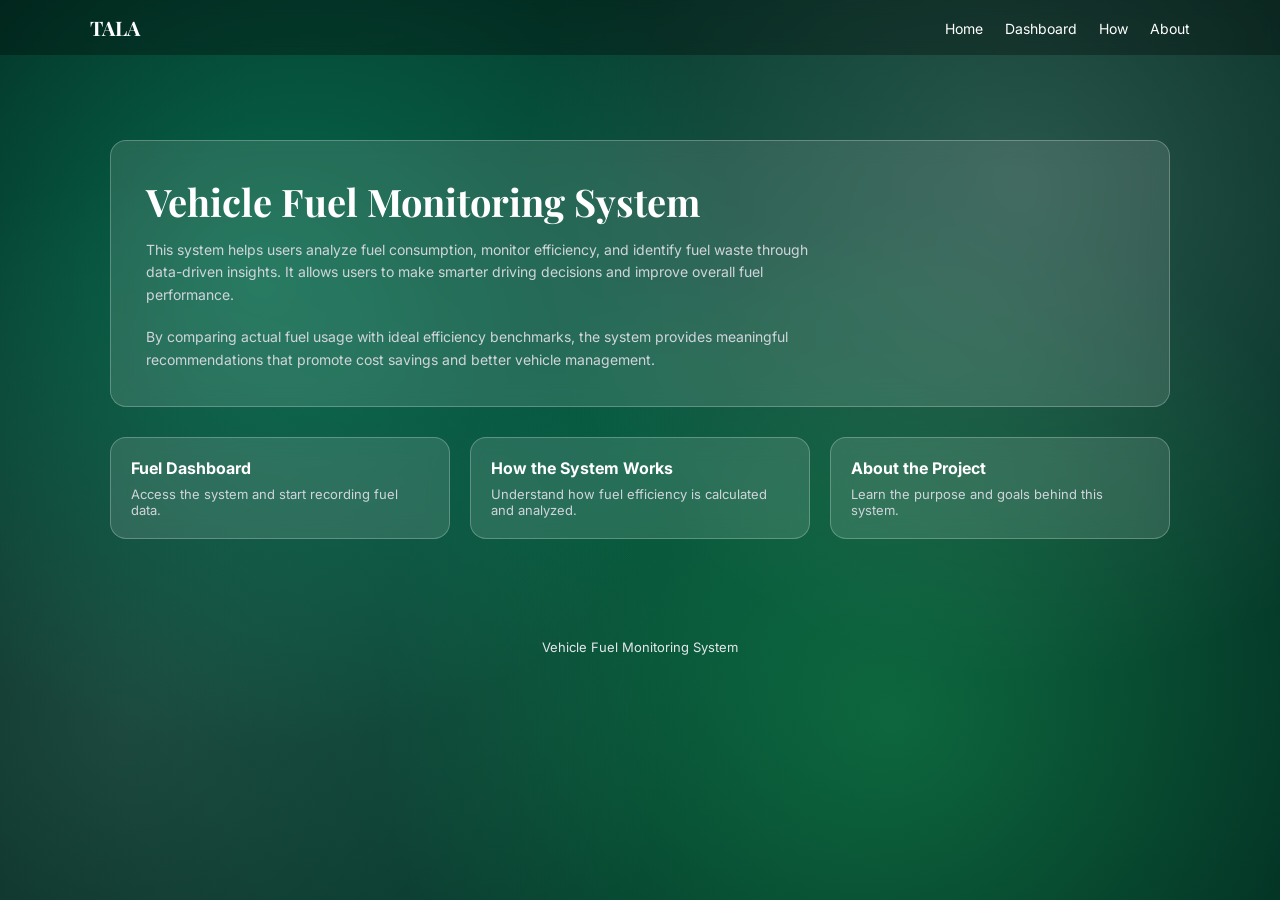
<file: index.html>
<!DOCTYPE html>
<html lang="en">
<head>
<meta charset="utf-8" />
<meta name="viewport" content="width=device-width,initial-scale=1" />
<title>MMB Fuel System</title>

<link href="https://fonts.googleapis.com/css2?family=Inter:wght@300;400;600;700&family=Playfair+Display:wght@400;700&display=swap" rel="stylesheet">

<style>
:root{
  --white:#ffffff;
  --muted:#d1d5db;
  --glass:rgba(255,255,255,0.12);
  --border:rgba(255,255,255,0.25);
  --radius:16px;
  --maxw:1100px;
}

*{margin:0;padding:0;box-sizing:border-box;}

body{
  font-family: Inter, sans-serif;
  color: white;
  min-height: 100vh;
  overflow-x: hidden;

  background:
    radial-gradient(circle at 20% 30%, rgba(16,185,129,0.35), transparent 40%),
    radial-gradient(circle at 80% 20%, rgba(255,255,255,0.15), transparent 40%),
    radial-gradient(circle at 70% 80%, rgba(34,197,94,0.30), transparent 45%),
    radial-gradient(circle at 10% 80%, rgba(255,255,255,0.10), transparent 40%),
    radial-gradient(circle at 50% 50%, #064e3b, #022c22);
}

header{
  position:fixed;
  top:0;left:0;right:0;
  background:rgba(0,0,0,0.3);
  backdrop-filter:blur(8px);
  padding:14px 20px;
  z-index:1000;
}

.nav{
  max-width:var(--maxw);
  margin:auto;
  display:flex;
  justify-content:space-between;
  align-items:center;
}

.brand{
  font-family:"Playfair Display";
  font-size:20px;
  font-weight:700;
  cursor:pointer;
}

nav a{
  color:white;
  margin-left:18px;
  font-size:14px;
  text-decoration:none;
  cursor:pointer;
  transition:.2s;
}

nav a:hover{
  opacity:0.8;
}

main{
  max-width:var(--maxw);
  margin:auto;
  padding:140px 20px 60px;
}

.hero-box{
  width:100%;
  background:var(--glass);
  border:1px solid var(--border);
  backdrop-filter:blur(10px);
  padding:35px;
  border-radius:var(--radius);
  margin-bottom:30px;
}

.hero-box h1{
  font-family:"Playfair Display";
  font-size:38px;
  margin-bottom:12px;
}

.hero-box p{
  color:var(--muted);
  font-size:14px;
  line-height:1.6;
  max-width:700px;
}

.grid{
  display:grid;
  grid-template-columns:repeat(3,1fr);
  gap:20px;
}

.card{
  background:var(--glass);
  border:1px solid var(--border);
  backdrop-filter:blur(10px);
  padding:20px;
  border-radius:var(--radius);
  transition:.3s;
  cursor:pointer;
}

.card:hover{
  transform:translateY(-6px);
}

.card h3{
  font-size:16px;
  margin-bottom:8px;
}

.card p{
  font-size:13px;
  color:var(--muted);
}

footer{
  text-align:center;
  padding:40px;
  font-size:13px;
  color:#e5e7eb;
}

@media(max-width:900px){
  .grid{
    grid-template-columns:1fr;
  }
}
</style>
</head>

<body>

<header>
  <div class="nav">
    <div class="brand" onclick="goTo('index.html')">TALA</div>
    <nav>
      <a onclick="goTo('index.html')">Home</a>
      <a onclick="goTo('dashboard.html')">Dashboard</a>
      <a onclick="goTo('how.html')">How</a>
      <a onclick="goTo('about.html')">About</a>
    </nav>
  </div>
</header>

<main>

<div class="hero-box">
  <h1>Vehicle Fuel Monitoring System</h1>

  <p>
    This system helps users analyze fuel consumption, monitor efficiency,
    and identify fuel waste through data-driven insights. It allows users
    to make smarter driving decisions and improve overall fuel performance.
  </p>

  <br>

  <p>
    By comparing actual fuel usage with ideal efficiency benchmarks,
    the system provides meaningful recommendations that promote
    cost savings and better vehicle management.
  </p>
</div>

<div class="grid">

  <div class="card" onclick="goTo('dashboard.html')">
    <h3>Fuel Dashboard</h3>
    <p>Access the system and start recording fuel data.</p>
  </div>

  <div class="card" onclick="goTo('how.html')">
    <h3>How the System Works</h3>
    <p>Understand how fuel efficiency is calculated and analyzed.</p>
  </div>

  <div class="card" onclick="goTo('about.html')">
    <h3>About the Project</h3>
    <p>Learn the purpose and goals behind this system.</p>
  </div>

</div>

</main>

<footer>
  Vehicle Fuel Monitoring System
</footer>

<script>
function goTo(page){
  window.location.href = page;
}
</script>

</body>
</html>
</file>
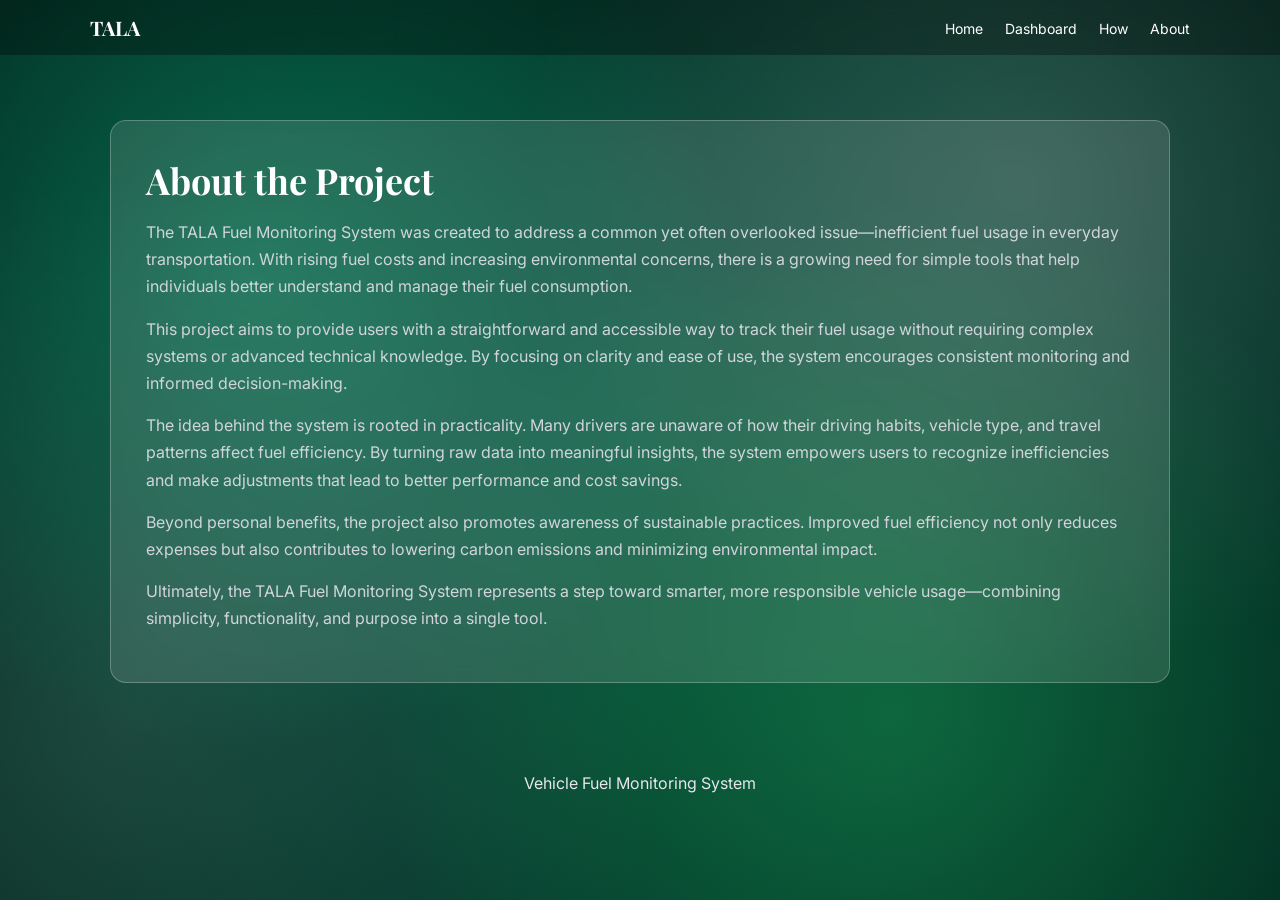
<file: about.html>
<!DOCTYPE html>
<html lang="en">
<head>
<meta charset="utf-8" />
<meta name="viewport" content="width=device-width,initial-scale=1" />
<title>About - TALA Fuel System</title>

<link href="https://fonts.googleapis.com/css2?family=Inter:wght@300;400;600;700&family=Playfair+Display:wght@400;700&display=swap" rel="stylesheet">

<style>

:root{
  --muted:#d1d5db;
  --glass:rgba(255,255,255,0.12);
  --border:rgba(255,255,255,0.25);
  --radius:16px;
  --maxw:1100px;
}

*{margin:0;padding:0;box-sizing:border-box;}

body{
  font-family:Inter, sans-serif;
  color:white;
  min-height:100vh;

  background:
    radial-gradient(circle at 20% 30%, rgba(16,185,129,0.35), transparent 40%),
    radial-gradient(circle at 80% 20%, rgba(255,255,255,0.15), transparent 40%),
    radial-gradient(circle at 70% 80%, rgba(34,197,94,0.30), transparent 45%),
    radial-gradient(circle at 10% 80%, rgba(255,255,255,0.10), transparent 40%),
    radial-gradient(circle at center, #064e3b, #022c22);
}

header{
  position:fixed;
  top:0;left:0;right:0;
  background:rgba(0,0,0,0.3);
  backdrop-filter:blur(8px);
  padding:14px 20px;
  z-index:1000;
}

.nav{
  max-width:var(--maxw);
  margin:auto;
  display:flex;
  justify-content:space-between;
  align-items:center;
}

.brand{
  font-family:"Playfair Display";
  font-size:20px;
  font-weight:700;
  cursor:pointer;
}

nav a{
  color:white;
  margin-left:18px;
  font-size:14px;
  text-decoration:none;
  cursor:pointer;
  transition:.2s;
}

nav a:hover{
  opacity:0.8;
}

main{
  max-width:var(--maxw);
  margin:auto;
  padding:120px 20px 60px;
}

.hero-box{
  background:var(--glass);
  border:1px solid var(--border);
  backdrop-filter:blur(10px);
  padding:35px;
  border-radius:var(--radius);
}

.hero-box h1{
  font-family:"Playfair Display";
  font-size:36px;
  margin-bottom:15px;
}

.hero-box p{
  color:var(--muted);
  line-height:1.7;
  margin-bottom:15px;
}

footer{
  text-align:center;
  padding:30px;
  color:#e5e7eb;
}
</style>
</head>

<body>

<header>
  <div class="nav">
    <div class="brand" onclick="goTo('index.html')">TALA</div>
    <nav>
      <a onclick="goTo('index.html')">Home</a>
      <a onclick="goTo('dashboard.html')">Dashboard</a>
      <a onclick="goTo('how.html')">How</a>
      <a onclick="goTo('about.html')">About</a>
    </nav>
  </div>
</header>

<main>

<div class="hero-box">
  <h1>About the Project</h1>

  <p>
    The TALA Fuel Monitoring System was created to address a common yet often overlooked issue—inefficient fuel usage in everyday transportation. With rising fuel costs and increasing environmental concerns, there is a growing need for simple tools that help individuals better understand and manage their fuel consumption.
  </p>

  <p>
    This project aims to provide users with a straightforward and accessible way to track their fuel usage without requiring complex systems or advanced technical knowledge. By focusing on clarity and ease of use, the system encourages consistent monitoring and informed decision-making.
  </p>

  <p>
    The idea behind the system is rooted in practicality. Many drivers are unaware of how their driving habits, vehicle type, and travel patterns affect fuel efficiency. By turning raw data into meaningful insights, the system empowers users to recognize inefficiencies and make adjustments that lead to better performance and cost savings.
  </p>

  <p>
    Beyond personal benefits, the project also promotes awareness of sustainable practices. Improved fuel efficiency not only reduces expenses but also contributes to lowering carbon emissions and minimizing environmental impact.
  </p>

  <p>
    Ultimately, the TALA Fuel Monitoring System represents a step toward smarter, more responsible vehicle usage—combining simplicity, functionality, and purpose into a single tool.
  </p>

</div>

</main>

<footer>
  Vehicle Fuel Monitoring System
</footer>

<script>
function goTo(page){
  window.location.href = page;
}
</script>

</body>
</html>
</file>
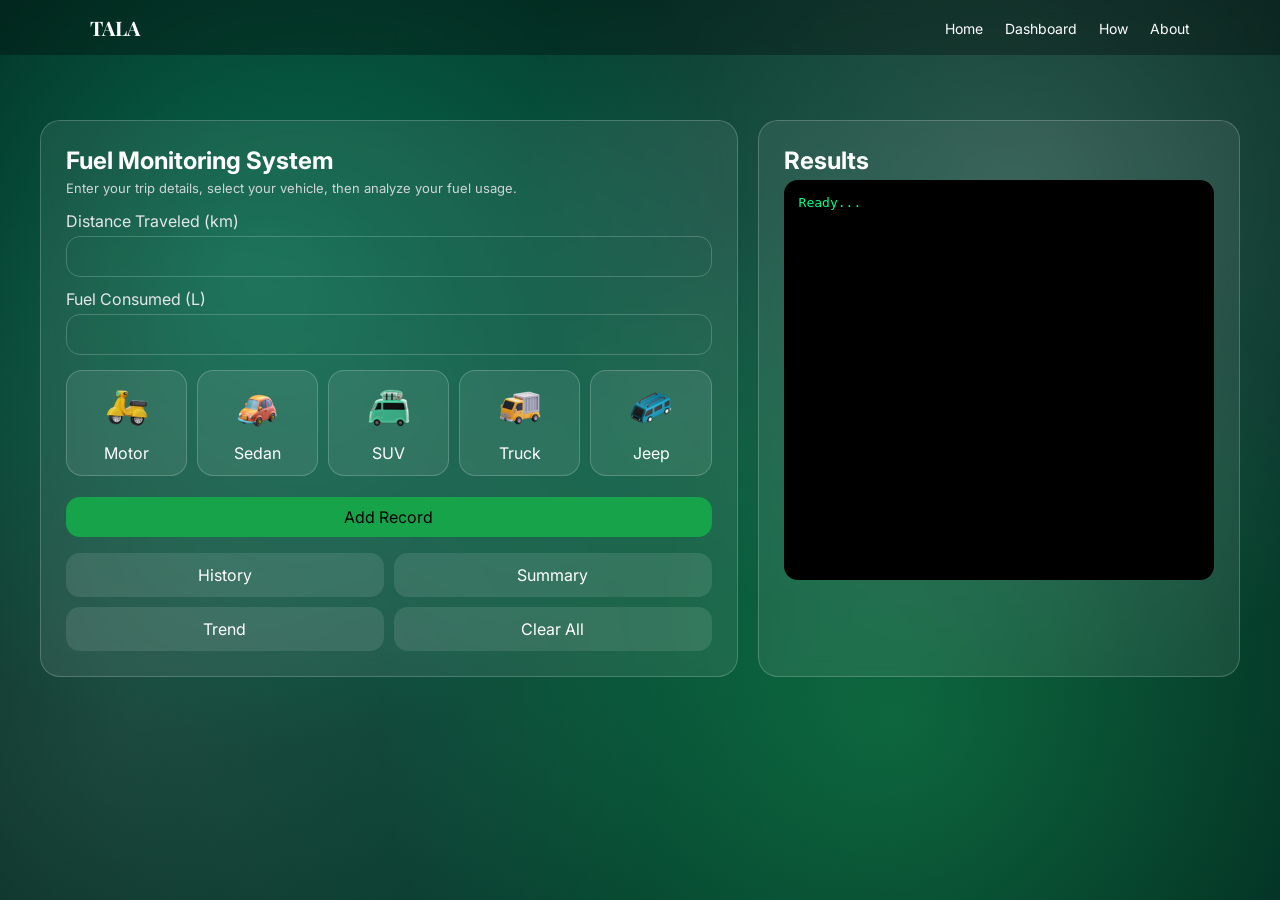
<file: dashboard.html>
<!DOCTYPE html>
<html>
<head>
<title>Fuel Dashboard</title>

<link href="https://fonts.googleapis.com/css2?family=Inter:wght@300;400;600;700&family=Playfair+Display:wght@400;700&display=swap" rel="stylesheet">

<style>
:root{
  --maxw:1100px;
}

*{margin:0;padding:0;box-sizing:border-box;}

body{
  font-family:'Inter', sans-serif;
  color:white;
  min-height:100vh;

  background:
    radial-gradient(circle at 20% 30%, rgba(16,185,129,0.35), transparent 40%),
    radial-gradient(circle at 80% 20%, rgba(255,255,255,0.15), transparent 40%),
    radial-gradient(circle at 70% 80%, rgba(34,197,94,0.30), transparent 45%),
    radial-gradient(circle at 10% 80%, rgba(255,255,255,0.10), transparent 40%),
    radial-gradient(circle at center, #064e3b, #022c22);
}

header{
  position:fixed;
  top:0;left:0;right:0;
  background:rgba(0,0,0,0.3);
  backdrop-filter:blur(8px);
  padding:14px 20px;
  z-index:1000;
}

.nav{
  max-width:var(--maxw);
  margin:auto;
  display:flex;
  justify-content:space-between;
  align-items:center;
}

.brand{
  font-family:"Playfair Display";
  font-size:20px;
  font-weight:700;
  cursor:pointer;
}

nav a{
  color:white;
  margin-left:18px;
  font-size:14px;
  text-decoration:none;
  cursor:pointer;
  transition:.2s;
}

nav a:hover{
  opacity:0.8;
}

.container{
  display:flex;
  gap:20px;
  padding:120px 40px 40px;
}

.left{flex:0.6;}
.right{flex:0.4;}

.box{
  background:rgba(255,255,255,0.08);
  border:1px solid rgba(255,255,255,0.2);
  backdrop-filter:blur(10px);
  border-radius:20px;
  padding:25px;
}

h2{margin-bottom:5px;}

.instruction{
  font-size:13px;
  color:#d1d5db;
  margin-bottom:15px;
}

label{
  font-size:16px;
  color:#e5e7eb;
  margin-bottom:5px;
  display:block;
}

.input-row{margin-bottom:12px;}

input{
  width:100%;
  padding:12px;
  border-radius:14px;
  border:1px solid rgba(255,255,255,0.2);
  background:transparent;
  color:white;
}

.vehicle-grid{
  display:grid;
  grid-template-columns:repeat(5,1fr);
  gap:10px;
  margin:15px 0;
}

.vehicle{
  text-align:center;
  padding:12px;
  border-radius:16px;
  background:rgba(255,255,255,0.08);
  border:1px solid rgba(255,255,255,0.2);
  cursor:pointer;
  transition:.2s;
}

.vehicle:hover{
  background:rgba(255,255,255,0.15);
}

.vehicle img{
  height:50px;
  margin-bottom:6px;
}

.vehicle.active{
  border:2px solid #22c55e;
}

.add-btn{
  width:100%;
  margin:6px 0;
  padding:10px;
  border-radius:14px;
  border:none;
  background:#16a34a;
  font-size:16px;
  cursor:pointer;
  font-family:"Inter";
}

.actions{
  display:grid;
  grid-template-columns:1fr 1fr;
  gap:10px;
  margin-top:10px;
}

.actions button{
  padding:12px;
  border-radius:14px;
  border:none;
  background:rgba(255,255,255,0.1);
  color:white;
  font-size:16px;
  cursor:pointer;
  font-family:"Inter";
}

.output{
  background:#000;
  border-radius:14px;
  padding:15px;
  height:400px;
  overflow:auto;
}

pre{color:#00ff88;}

@media(max-width:900px){
  .container{flex-direction:column;}
}
</style>
</head>

<body>

<header>
  <div class="nav">
    <div class="brand" onclick="goTo('index.html')">TALA</div>
    <nav>
      <a onclick="goTo('index.html')">Home</a>
      <a onclick="goTo('dashboard.html')">Dashboard</a>
      <a onclick="goTo('how.html')">How</a>
      <a onclick="goTo('about.html')">About</a>
    </nav>
  </div>
</header>

<div class="container">

<!-- LEFT -->
<div class="box left">

<h2>Fuel Monitoring System</h2>
<p class="instruction">
  Enter your trip details, select your vehicle, then analyze your fuel usage.
</p>

<label>Distance Traveled (km)</label>
<div class="input-row">
  <input id="distance">
</div>

<label>Fuel Consumed (L)</label>
<div class="input-row">
  <input id="fuel">
</div>

<div class="vehicle-grid">

  <div class="vehicle" onclick="setVehicle('motorcycle', this)">
    <img src="pic/1.png">
    <p>Motor</p>
  </div>

  <div class="vehicle" onclick="setVehicle('sedan', this)">
    <img src="pic/2.png">
    <p>Sedan</p>
  </div>

  <div class="vehicle" onclick="setVehicle('suv', this)">
    <img src="pic/3.png">
    <p>SUV</p>
  </div>

  <div class="vehicle" onclick="setVehicle('truck', this)">
    <img src="pic/4.png">
    <p>Truck</p>
  </div>

  <div class="vehicle" onclick="setVehicle('jeep', this)">
    <img src="pic/5.png">
    <p>Jeep</p>
  </div>

</div>

<button class="add-btn" onclick="addRecord()">Add Record</button>

<div class="actions">
  <button onclick="showHistory()">History</button>
  <button onclick="showSummary()">Summary</button>
  <button onclick="analyzeTrend()">Trend</button>
  <button onclick="clearEverything()">Clear All</button>
</div>

</div>

<div class="box right">
<h2>Results</h2>
<div class="output">
<pre id="output">Ready...</pre>
</div>
</div>

</div>

<script src="app.js"></script>

</body>
</html>
</file>
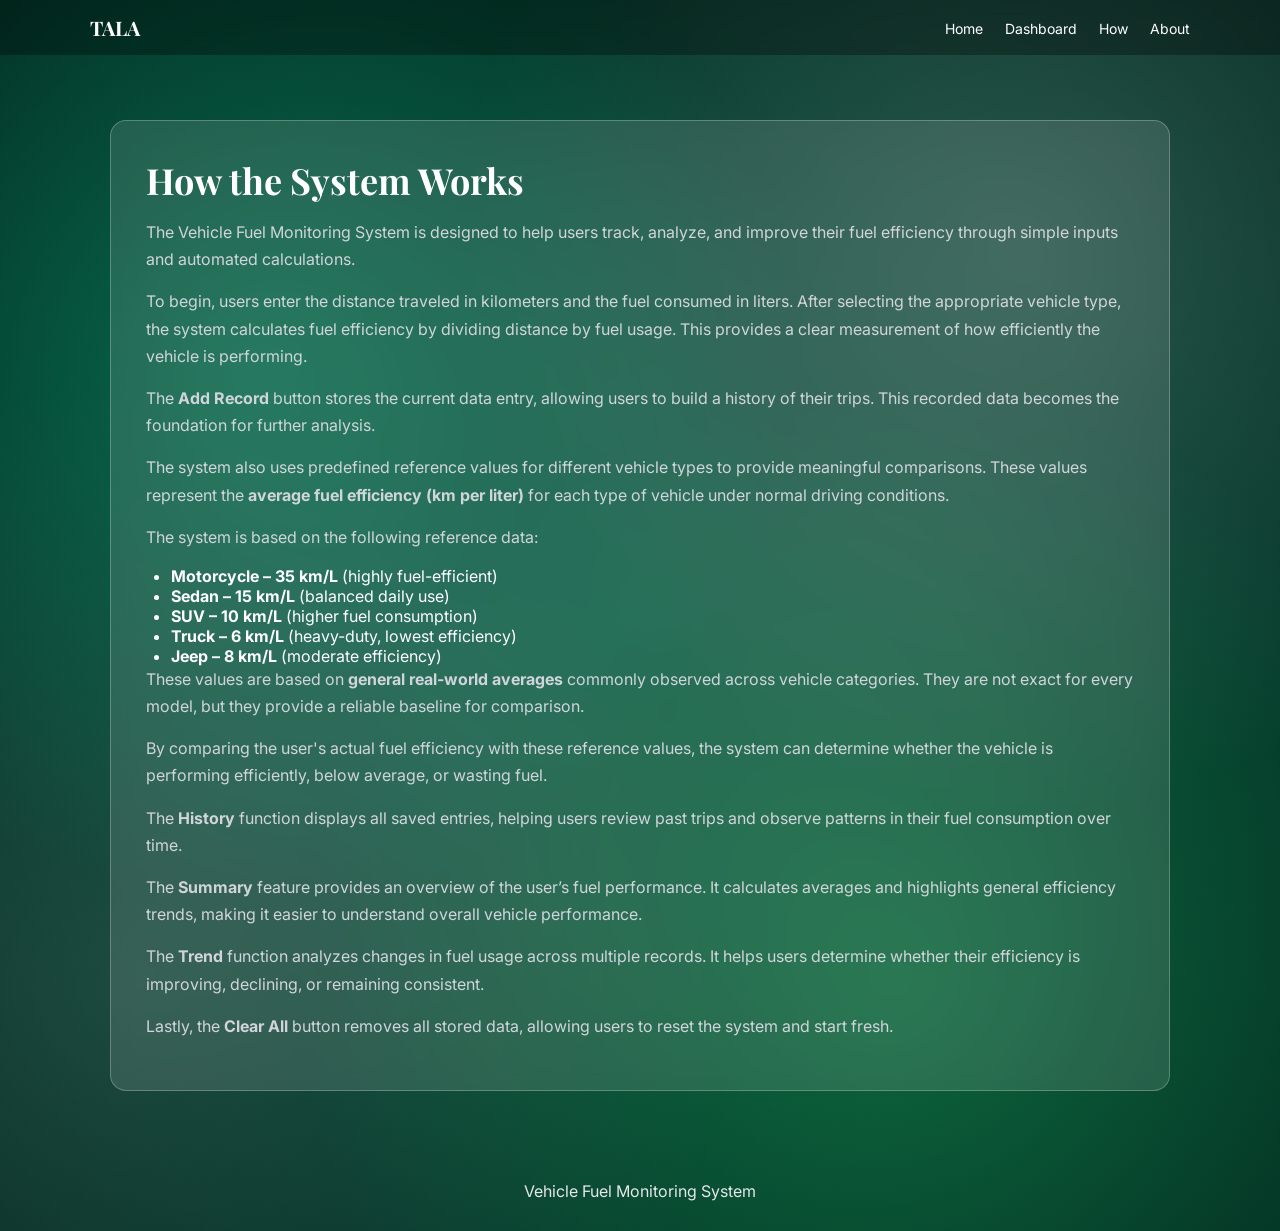
<file: how.html>
<!DOCTYPE html>
<html lang="en">
<head>
<meta charset="utf-8" />
<meta name="viewport" content="width=device-width,initial-scale=1" />
<title>How It Works - TALA Fuel System</title>

<link href="https://fonts.googleapis.com/css2?family=Inter:wght@300;400;600;700&family=Playfair+Display:wght@400;700&display=swap" rel="stylesheet">

<style>
:root{
  --muted:#d1d5db;
  --glass:rgba(255,255,255,0.12);
  --border:rgba(255,255,255,0.25);
  --radius:16px;
  --maxw:1100px;
}

*{margin:0;padding:0;box-sizing:border-box;}

body{
  font-family:Inter, sans-serif;
  color:white;
  min-height:100vh;

  background:
    radial-gradient(circle at 20% 30%, rgba(16,185,129,0.35), transparent 40%),
    radial-gradient(circle at 80% 20%, rgba(255,255,255,0.15), transparent 40%),
    radial-gradient(circle at 70% 80%, rgba(34,197,94,0.30), transparent 45%),
    radial-gradient(circle at 10% 80%, rgba(255,255,255,0.10), transparent 40%),
    radial-gradient(circle at center, #064e3b, #022c22);
}

header{
  position:fixed;
  top:0;left:0;right:0;
  background:rgba(0,0,0,0.3);
  backdrop-filter:blur(8px);
  padding:14px 20px;
  z-index:1000;
}

.nav{
  max-width:var(--maxw);
  margin:auto;
  display:flex;
  justify-content:space-between;
  align-items:center;
}

.brand{
  font-family:"Playfair Display";
  font-size:20px;
  font-weight:700;
  cursor:pointer;
}

nav a{
  color:white;
  margin-left:18px;
  font-size:14px;
  text-decoration:none;
  cursor:pointer;
  transition:.2s;
}

nav a:hover{
  opacity:0.8;
}

main{
  max-width:var(--maxw);
  margin:auto;
  padding:120px 20px 60px;
}

.hero-box{
  background:var(--glass);
  border:1px solid var(--border);
  backdrop-filter:blur(10px);
  padding:35px;
  border-radius:var(--radius);
}

.hero-box h1{
  font-family:"Playfair Display";
  font-size:36px;
  margin-bottom:15px;
}

.hero-box p{
  color:var(--muted);
  line-height:1.7;
  margin-bottom:15px;
}

footer{
  text-align:center;
  padding:30px;
  color:#e5e7eb;
}
</style>
</head>

<body>

<header>
  <div class="nav">
    <div class="brand" onclick="goTo('index.html')">TALA</div>
    <nav>
      <a onclick="goTo('index.html')">Home</a>
      <a onclick="goTo('dashboard.html')">Dashboard</a>
      <a onclick="goTo('how.html')">How</a>
      <a onclick="goTo('about.html')">About</a>
    </nav>
  </div>
</header>

<main>

<div class="hero-box">
  <h1>How the System Works</h1>

  <p>
    The Vehicle Fuel Monitoring System is designed to help users track, analyze, and improve their fuel efficiency through simple inputs and automated calculations.
  </p>

  <p>
    To begin, users enter the distance traveled in kilometers and the fuel consumed in liters. After selecting the appropriate vehicle type, the system calculates fuel efficiency by dividing distance by fuel usage. This provides a clear measurement of how efficiently the vehicle is performing.
  </p>

  <p>
    The <b>Add Record</b> button stores the current data entry, allowing users to build a history of their trips. This recorded data becomes the foundation for further analysis.
  </p>

  <p>
  The system also uses predefined reference values for different vehicle types to provide meaningful comparisons. These values represent the <b>average fuel efficiency (km per liter)</b> for each type of vehicle under normal driving conditions.
</p>

<p>
  The system is based on the following reference data:
</p>

<div style="margin-left:25px;">
  <ul>
    <li><b>Motorcycle – 35 km/L</b> (highly fuel-efficient)</li>
    <li><b>Sedan – 15 km/L</b> (balanced daily use)</li>
    <li><b>SUV – 10 km/L</b> (higher fuel consumption)</li>
    <li><b>Truck – 6 km/L</b> (heavy-duty, lowest efficiency)</li>
    <li><b>Jeep – 8 km/L</b> (moderate efficiency)</li>
  </ul>
</div>

<p>
  These values are based on <b>general real-world averages</b> commonly observed across vehicle categories. They are not exact for every model, but they provide a reliable baseline for comparison.
</p>

<p>
  By comparing the user's actual fuel efficiency with these reference values, the system can determine whether the vehicle is performing efficiently, below average, or wasting fuel.
</p>

  <p>
    The <b>History</b> function displays all saved entries, helping users review past trips and observe patterns in their fuel consumption over time.
  </p>

  <p>
    The <b>Summary</b> feature provides an overview of the user’s fuel performance. It calculates averages and highlights general efficiency trends, making it easier to understand overall vehicle performance.
  </p>

  <p>
    The <b>Trend</b> function analyzes changes in fuel usage across multiple records. It helps users determine whether their efficiency is improving, declining, or remaining consistent.
  </p>

  <p>
    Lastly, the <b>Clear All</b> button removes all stored data, allowing users to reset the system and start fresh.
  </p>

</div>

</main>

<footer>
  Vehicle Fuel Monitoring System
</footer>

<script>
function goTo(page){
  window.location.href = page;
}
</script>

</body>
</html>
</file>
